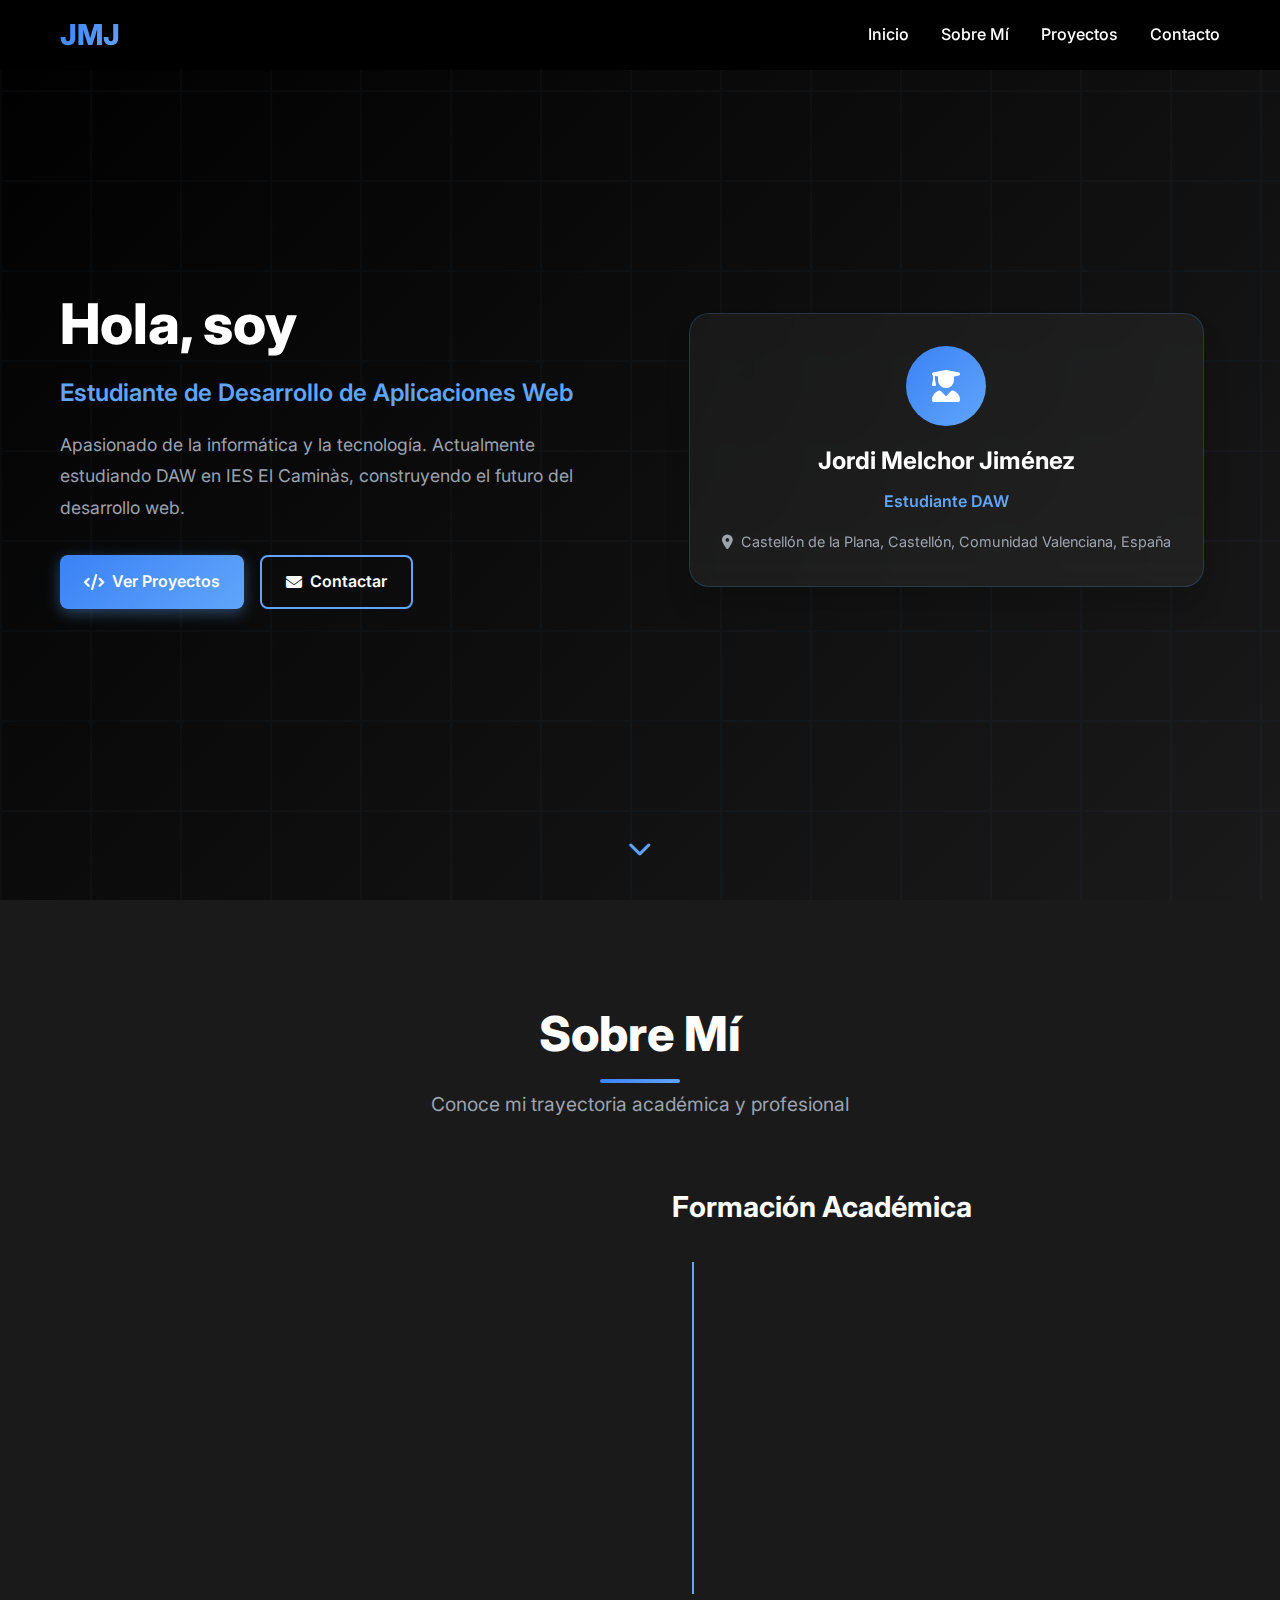
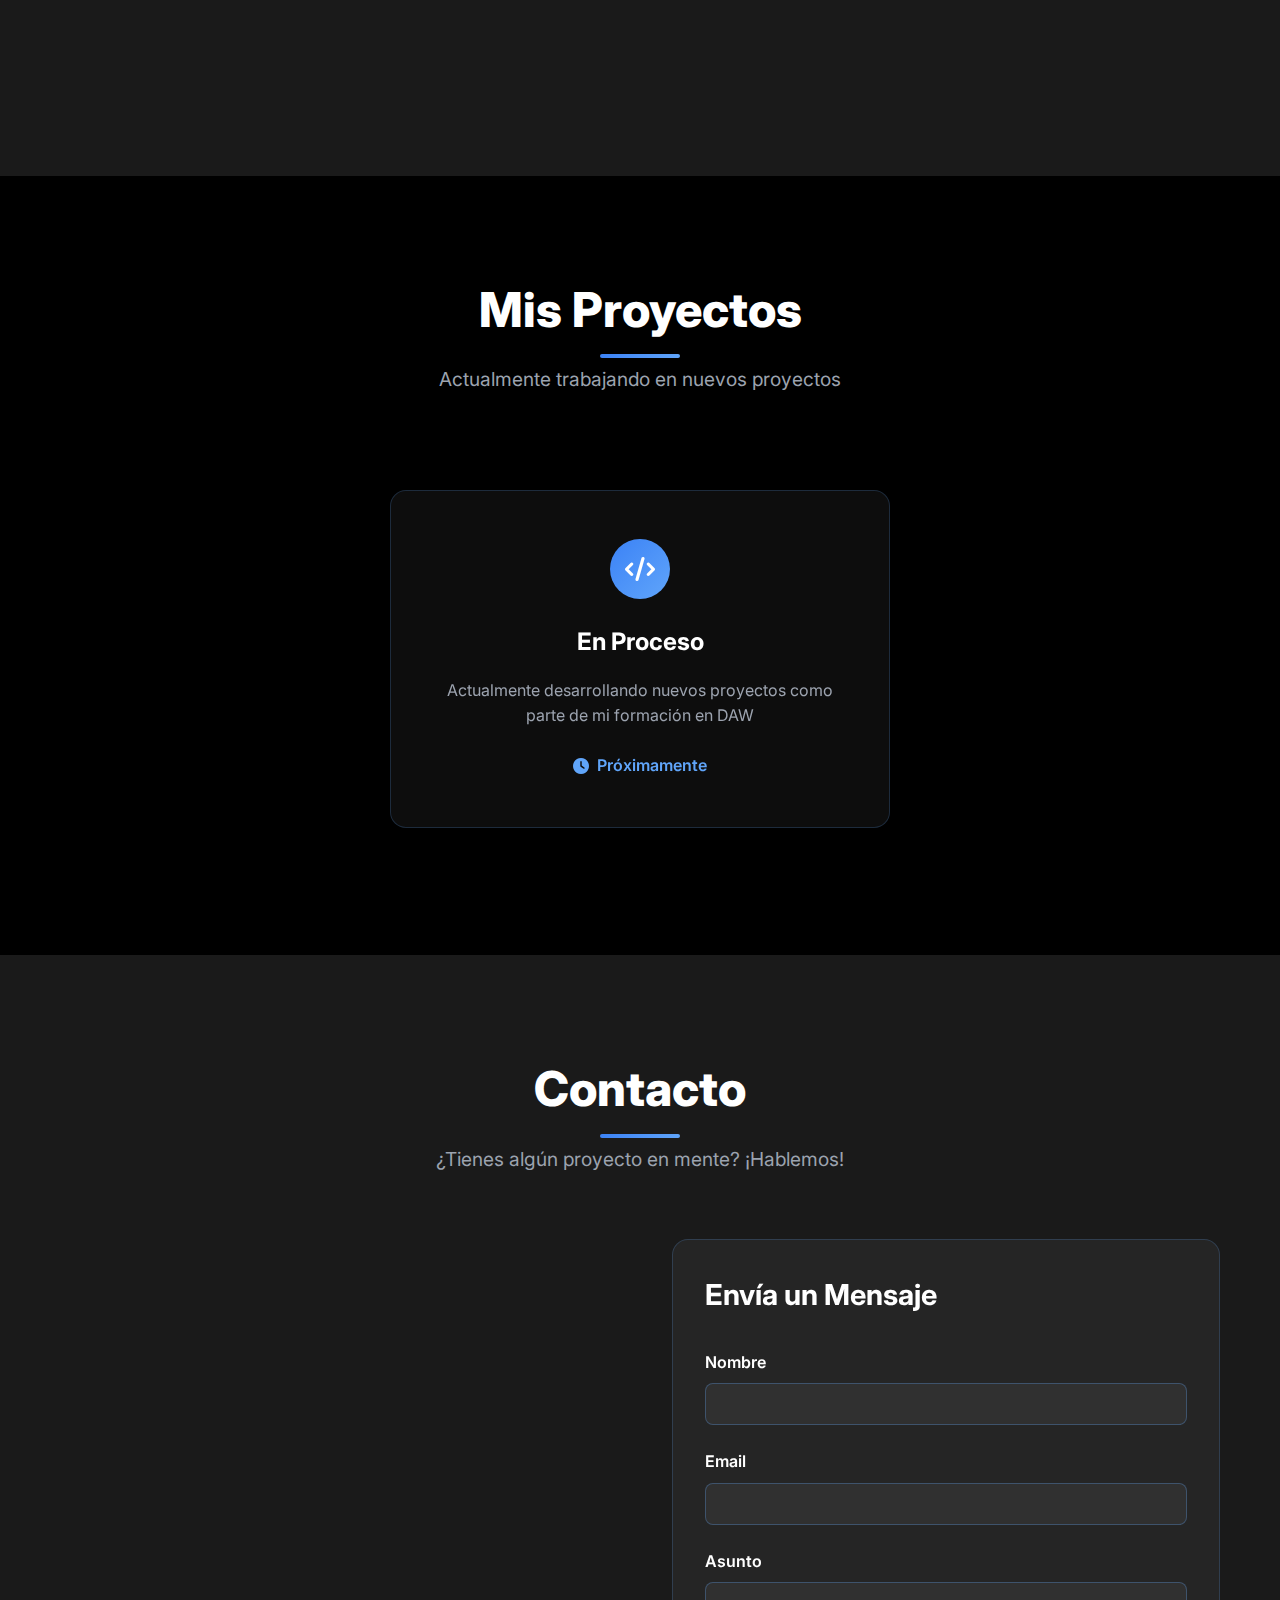
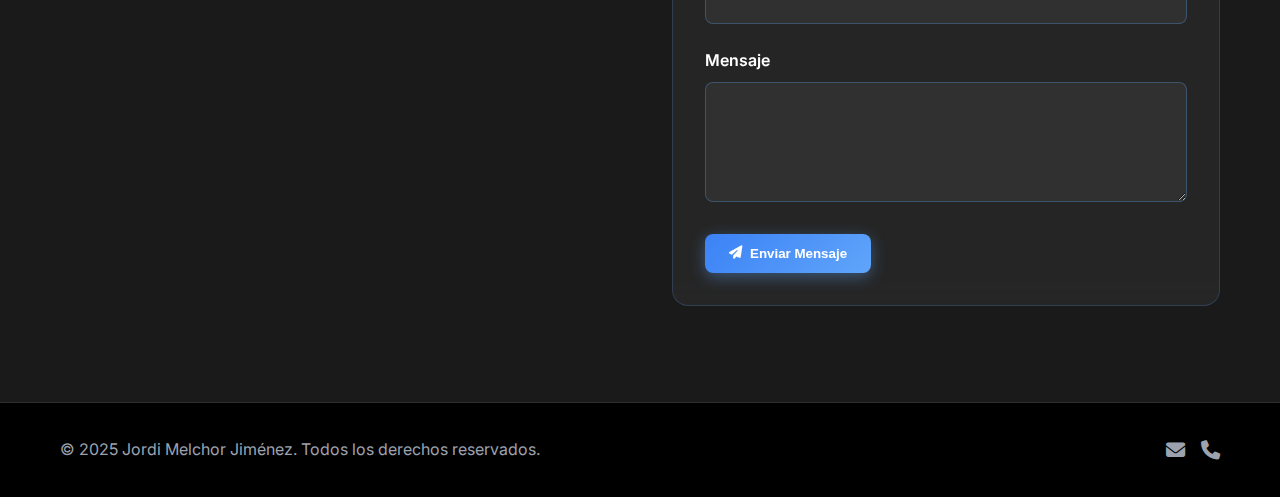
<file: index.html>
<!DOCTYPE html>
<html lang="es">
<head>
    <meta charset="UTF-8">
    <meta name="viewport" content="width=device-width, initial-scale=1.0">
    <title>Jordi Melchor Jiménez - Portfolio</title>
    <link rel="preconnect" href="https://fonts.googleapis.com">
    <link rel="preconnect" href="https://fonts.gstatic.com" crossorigin>
    <link href="https://fonts.googleapis.com/css2?family=Inter:wght@300;400;500;600;700;800&display=swap" rel="stylesheet">
    <link rel="stylesheet" href="https://cdnjs.cloudflare.com/ajax/libs/font-awesome/6.5.0/css/all.min.css">
    <link rel="stylesheet" href="style.css">
</head>
<body>
    <!-- Navegación -->
    <nav class="navbar" id="navbar">
        <div class="nav-container">
            <div class="nav-logo">
                <span class="logo-text">JMJ</span>
            </div>
            <ul class="nav-menu" id="nav-menu">
                <li class="nav-item">
                    <a href="#inicio" class="nav-link">Inicio</a>
                </li>
                <li class="nav-item">
                    <a href="#sobre-mi" class="nav-link">Sobre Mí</a>
                </li>
                <li class="nav-item">
                    <a href="#proyectos" class="nav-link">Proyectos</a>
                </li>
                <li class="nav-item">
                    <a href="#contacto" class="nav-link">Contacto</a>
                </li>
            </ul>
            <div class="hamburger" id="hamburger">
                <span class="bar"></span>
                <span class="bar"></span>
                <span class="bar"></span>
            </div>
        </div>
    </nav>

    <!-- Sección Hero -->
    <section id="inicio" class="hero">
        <div class="hero-container">
            <div class="hero-content">
                <div class="hero-text">
                    <h1 class="hero-title">
                        Hola, soy <span class="highlight">Jordi</span>
                    </h1>
                    <p class="hero-subtitle">Estudiante de Desarrollo de Aplicaciones Web</p>
                    <p class="hero-description">
                        Apasionado de la informática y la tecnología. 
                        Actualmente estudiando DAW en IES El Caminàs, construyendo el futuro del desarrollo web.
                    </p>
                    <div class="hero-buttons">
                        <a href="#proyectos" class="btn btn-primary">
                            <i class="fas fa-code"></i>
                            Ver Proyectos
                        </a>
                        <a href="#contacto" class="btn btn-secondary">
                            <i class="fas fa-envelope"></i>
                            Contactar
                        </a>
                    </div>
                </div>
                <div class="hero-image">
                    <div class="profile-card">
                        <div class="profile-avatar">
                            <i class="fas fa-user-graduate"></i>
                        </div>
                        <div class="profile-info">
                            <h3>Jordi Melchor Jiménez</h3>
                            <p>Estudiante DAW</p>
                            <div class="profile-location">
                                <i class="fas fa-map-marker-alt"></i>
                                <span>Castellón de la Plana, Castellón, Comunidad Valenciana, España</span>
                            </div>
                        </div>
                    </div>
                </div>
            </div>
        </div>
        <div class="hero-scroll">
            <a href="#sobre-mi" class="scroll-indicator">
                <i class="fas fa-chevron-down"></i>
            </a>
        </div>
    </section>

    <!-- Sección Sobre Mí -->
    <section id="sobre-mi" class="about">
        <div class="container">
            <div class="section-header">
                <h2 class="section-title">Sobre Mí</h2>
                <p class="section-subtitle">Conoce mi trayectoria académica y profesional</p>
            </div>
            <div class="about-content">
                <div class="about-text">
                    <div class="about-card">
                        <h3>Mi Historia</h3>
                        <p>
                            Soy un estudiante apasionado por la tecnología y el desarrollo web. 
                            Actualmente curso el Ciclo Formativo de Grado Superior en 
                            <strong>Desarrollo de Aplicaciones Web (DAW)</strong> en el IES El Caminàs.
                        </p>
                        <p>
                            Mi interés por la programación comenzó durante mi formación en 
                            Bachillerato Científico Tecnológico en el IES Juan Bautista Porcar, 
                            donde descubrí mi pasión por crear soluciones digitales innovadoras.
                        </p>
                        <p>
                            Me especializo en tecnologías frontend y backend, siempre buscando 
                            aprender nuevas herramientas y metodologías para crear aplicaciones 
                            web modernas y eficientes.
                        </p>
                    </div>
                </div>
                <div class="about-timeline">
                    <h3>Formación Académica</h3>
                    <div class="timeline">
                        <div class="timeline-item">
                            <div class="timeline-dot"></div>
                            <div class="timeline-content">
                                <div class="timeline-date">2025 - Actualidad</div>
                                <h4>Desarrollo de Aplicaciones Web (DAW)</h4>
                                <p>IES El Caminàs</p>
                                <div class="timeline-skills">
                                    <span class="skill-tag">HTML</span>
                                    <span class="skill-tag">CSS</span>
                                    <span class="skill-tag">Java</span>
                                    <span class="skill-tag">SQL</span>
                                </div>
                            </div>
                        </div>
                        <div class="timeline-item">
                            <div class="timeline-dot"></div>
                            <div class="timeline-content">
                                <div class="timeline-date">2023 - 2025</div>
                                <h4>Bachillerato Científico Tecnológico</h4>
                                <p>IES Juan Bautista Porcar</p>
                                <div class="timeline-skills">
                                    <span class="skill-tag">Matemáticas</span>
                                    <span class="skill-tag">Física</span>
                                    <span class="skill-tag">Tecnología</span>
                                </div>
                            </div>
                        </div>
                    </div>
                </div>
            </div>
        </div>
    </section>

    <!-- Sección Proyectos -->
    <section id="proyectos" class="projects">
        <div class="container">
            <div class="section-header">
                <h2 class="section-title">Mis Proyectos</h2>
                <p class="section-subtitle">Actualmente trabajando en nuevos proyectos</p>
            </div>
            <div class="projects-placeholder">
                <div class="placeholder-card">
                    <div class="placeholder-icon">
                        <i class="fas fa-code"></i>
                    </div>
                    <h3>En Proceso</h3>
                    <p>Actualmente desarrollando nuevos proyectos como parte de mi formación en DAW</p>
                    <div class="placeholder-status">
                        <i class="fas fa-clock"></i>
                        <span>Próximamente</span>
                    </div>
                </div>
            </div>
        </div>
    </section>

    <!-- Sección Contacto -->
    <section id="contacto" class="contact">
        <div class="container">
            <div class="section-header">
                <h2 class="section-title">Contacto</h2>
                <p class="section-subtitle">¿Tienes algún proyecto en mente? ¡Hablemos!</p>
            </div>
            <div class="contact-content">
                <div class="contact-info">
                    <div class="contact-card">
                        <h3>Información de Contacto</h3>
                        <p>
                            Estoy disponible para colaborar en proyectos interesantes, 
                            prácticas profesionales o cualquier consulta relacionada con desarrollo web.
                        </p>
                        <div class="contact-methods">
                            <div class="contact-method">
                                <div class="contact-icon">
                                    <i class="fas fa-envelope"></i>
                                </div>
                                <div class="contact-details">
                                    <h4>Email</h4>
                                    <a href="mailto:jordimelchorjimenez@gmail.com">
                                        jordimelchorjimenez@gmail.com
                                    </a>
                                </div>
                            </div>
                            <div class="contact-method">
                                <div class="contact-icon">
                                    <i class="fas fa-phone"></i>
                                </div>
                                <div class="contact-details">
                                    <h4>Teléfono</h4>
                                    <a href="tel:641600656">641 600 656</a>
                                </div>
                            </div>
                            <div class="contact-method">
                                <div class="contact-icon">
                                    <i class="fas fa-map-marker-alt"></i>
                                </div>
                                <div class="contact-details">
                                    <h4>Ubicación</h4>
                                    <span>Valencia, España</span>
                                </div>
                            </div>
                        </div>
                    </div>
                </div>
                <div class="contact-form-container">
                    <form class="contact-form" id="contact-form">
                        <h3>Envía un Mensaje</h3>
                        <div class="form-group">
                            <label for="name">Nombre</label>
                            <input type="text" id="name" name="name" required>
                        </div>
                        <div class="form-group">
                            <label for="email">Email</label>
                            <input type="email" id="email" name="email" required>
                        </div>
                        <div class="form-group">
                            <label for="subject">Asunto</label>
                            <input type="text" id="subject" name="subject" required>
                        </div>
                        <div class="form-group">
                            <label for="message">Mensaje</label>
                            <textarea id="message" name="message" rows="5" required></textarea>
                        </div>
                        <button type="submit" class="btn btn-primary">
                            <i class="fas fa-paper-plane"></i>
                            Enviar Mensaje
                        </button>
                    </form>
                </div>
            </div>
        </div>
    </section>

    <!-- Footer -->
    <footer class="footer">
        <div class="container">
            <div class="footer-content">
                <p>&copy; 2025 Jordi Melchor Jiménez. Todos los derechos reservados.</p>
                <div class="footer-links">
                    <a href="mailto:jordimelchorjimenez@gmail.com">
                        <i class="fas fa-envelope"></i>
                    </a>
                    <a href="tel:641600656">
                        <i class="fas fa-phone"></i>
                    </a>
                </div>
            </div>
        </div>
    </footer>

    <script src="main.js"></script>
</body>
</html>
</file>
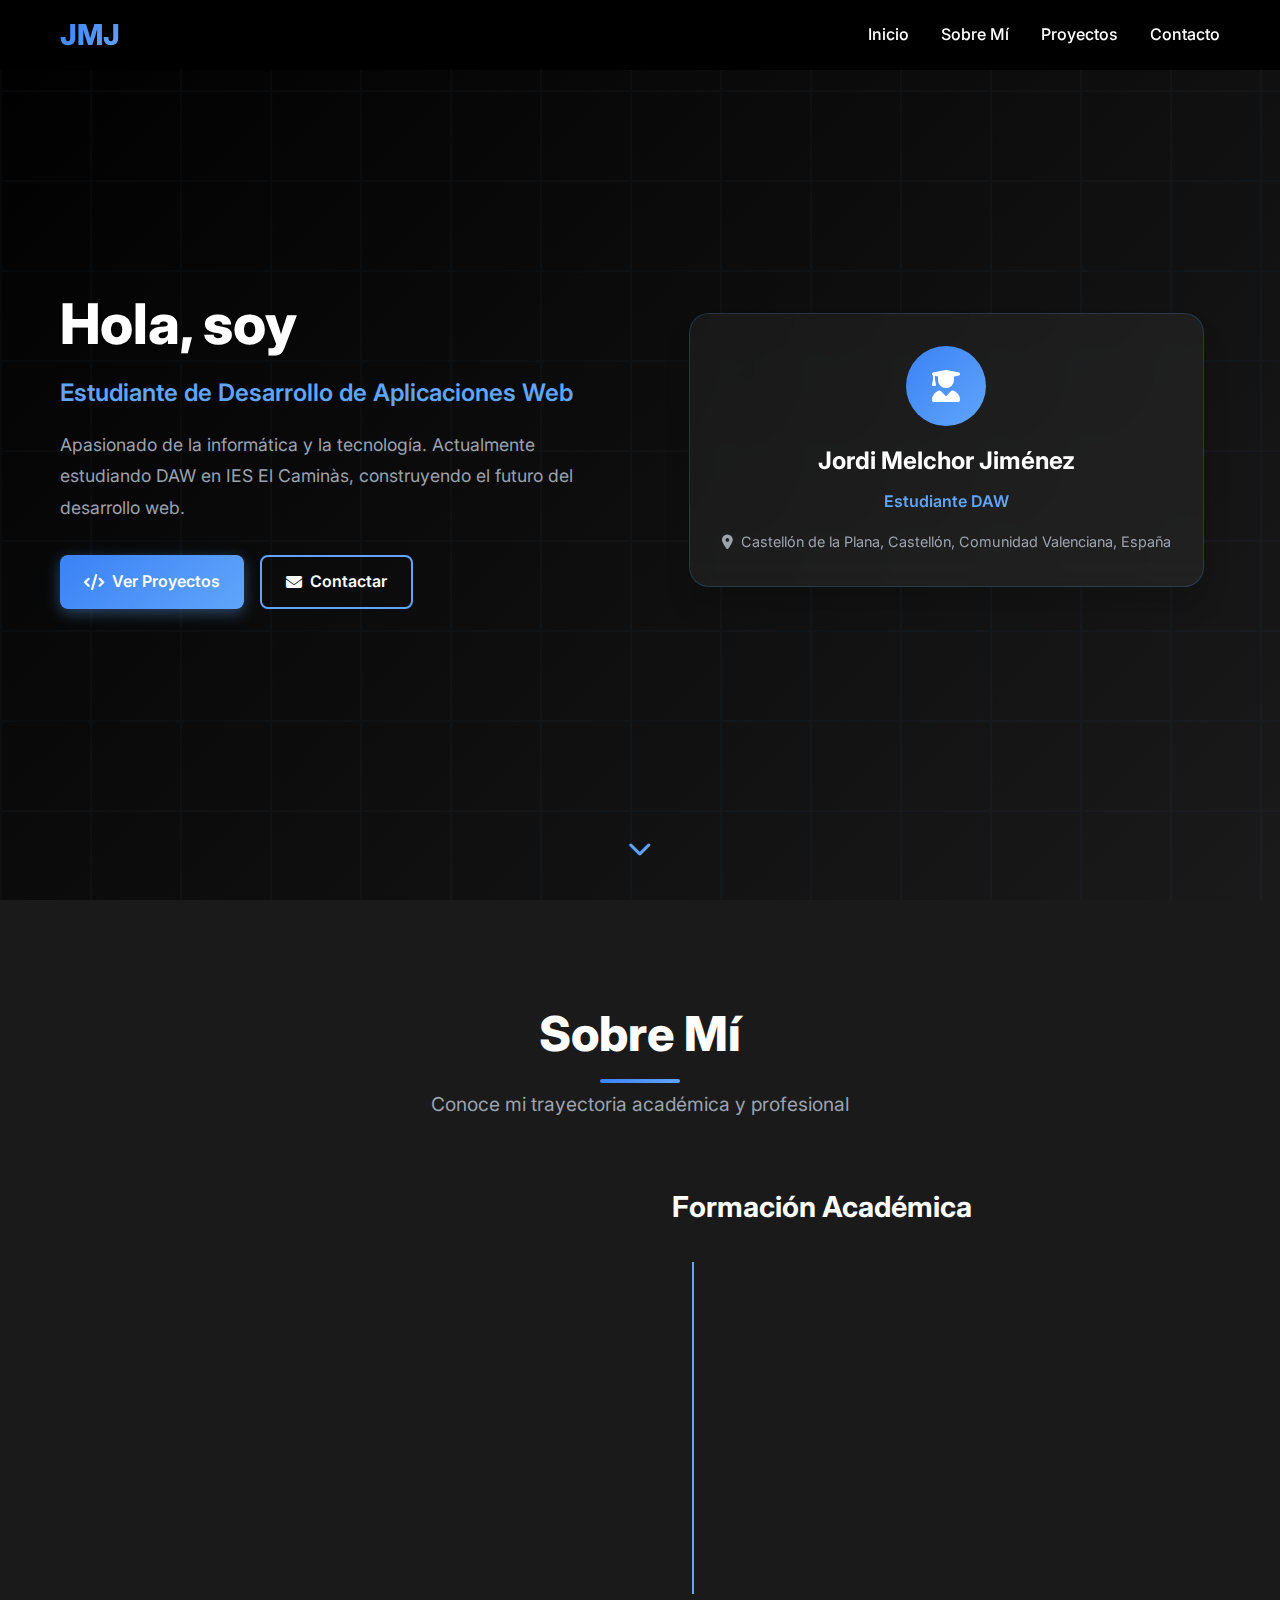
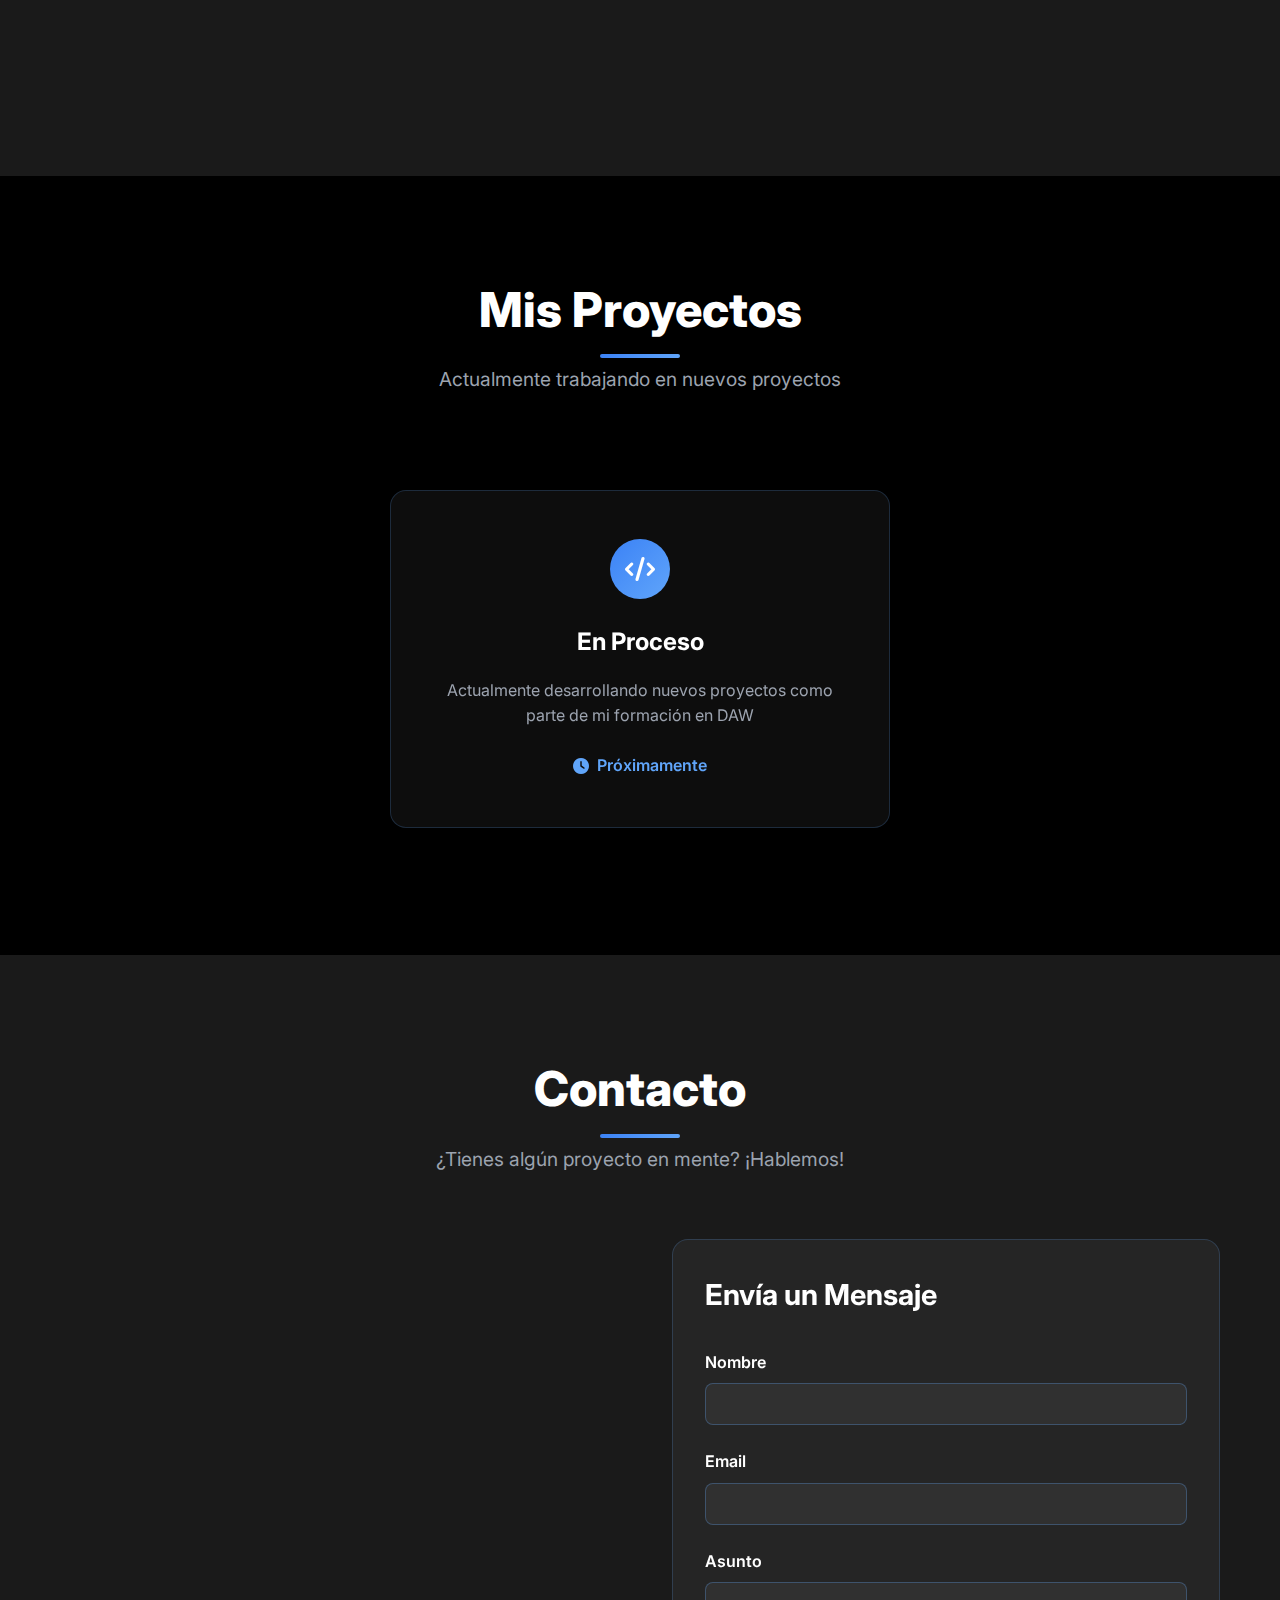
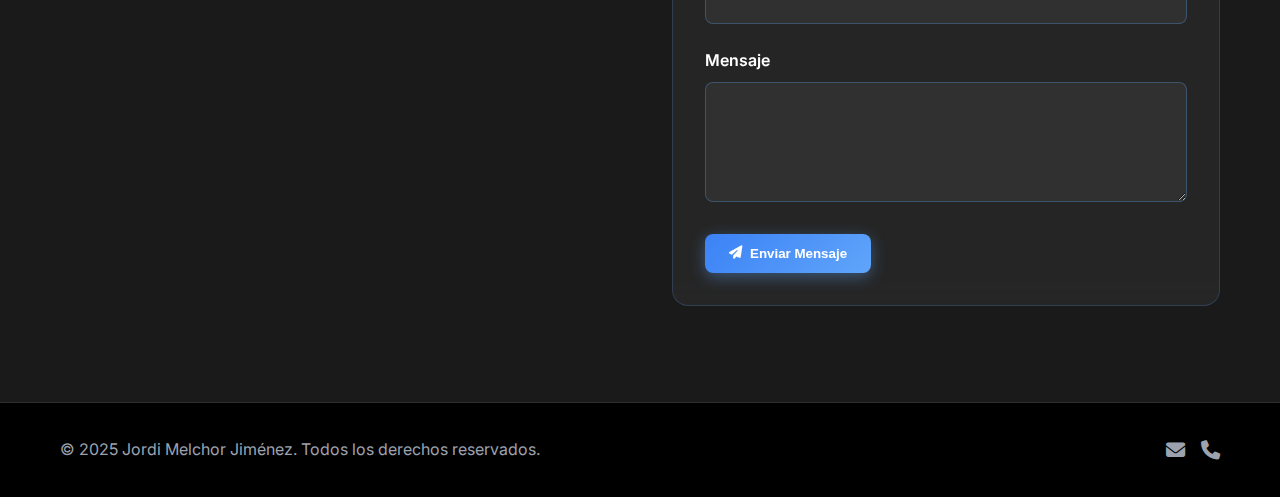
<file: project/index.html>
<!DOCTYPE html>
<html lang="es">
<head>
    <meta charset="UTF-8">
    <meta name="viewport" content="width=device-width, initial-scale=1.0">
    <title>Jordi Melchor Jiménez - Portfolio</title>
    <link rel="preconnect" href="https://fonts.googleapis.com">
    <link rel="preconnect" href="https://fonts.gstatic.com" crossorigin>
    <link href="https://fonts.googleapis.com/css2?family=Inter:wght@300;400;500;600;700;800&display=swap" rel="stylesheet">
    <link rel="stylesheet" href="https://cdnjs.cloudflare.com/ajax/libs/font-awesome/6.5.0/css/all.min.css">
    <link rel="stylesheet" href="style.css">
</head>
<body>
    <!-- Navegación -->
    <nav class="navbar" id="navbar">
        <div class="nav-container">
            <div class="nav-logo">
                <span class="logo-text">JMJ</span>
            </div>
            <ul class="nav-menu" id="nav-menu">
                <li class="nav-item">
                    <a href="#inicio" class="nav-link">Inicio</a>
                </li>
                <li class="nav-item">
                    <a href="#sobre-mi" class="nav-link">Sobre Mí</a>
                </li>
                <li class="nav-item">
                    <a href="#proyectos" class="nav-link">Proyectos</a>
                </li>
                <li class="nav-item">
                    <a href="#contacto" class="nav-link">Contacto</a>
                </li>
            </ul>
            <div class="hamburger" id="hamburger">
                <span class="bar"></span>
                <span class="bar"></span>
                <span class="bar"></span>
            </div>
        </div>
    </nav>

    <!-- Sección Hero -->
    <section id="inicio" class="hero">
        <div class="hero-container">
            <div class="hero-content">
                <div class="hero-text">
                    <h1 class="hero-title">
                        Hola, soy <span class="highlight">Jordi</span>
                    </h1>
                    <p class="hero-subtitle">Estudiante de Desarrollo de Aplicaciones Web</p>
                    <p class="hero-description">
                        Apasionado de la informática y la tecnología. 
                        Actualmente estudiando DAW en IES El Caminàs, construyendo el futuro del desarrollo web.
                    </p>
                    <div class="hero-buttons">
                        <a href="#proyectos" class="btn btn-primary">
                            <i class="fas fa-code"></i>
                            Ver Proyectos
                        </a>
                        <a href="#contacto" class="btn btn-secondary">
                            <i class="fas fa-envelope"></i>
                            Contactar
                        </a>
                    </div>
                </div>
                <div class="hero-image">
                    <div class="profile-card">
                        <div class="profile-avatar">
                            <i class="fas fa-user-graduate"></i>
                        </div>
                        <div class="profile-info">
                            <h3>Jordi Melchor Jiménez</h3>
                            <p>Estudiante DAW</p>
                            <div class="profile-location">
                                <i class="fas fa-map-marker-alt"></i>
                                <span>Castellón de la Plana, Castellón, Comunidad Valenciana, España</span>
                            </div>
                        </div>
                    </div>
                </div>
            </div>
        </div>
        <div class="hero-scroll">
            <a href="#sobre-mi" class="scroll-indicator">
                <i class="fas fa-chevron-down"></i>
            </a>
        </div>
    </section>

    <!-- Sección Sobre Mí -->
    <section id="sobre-mi" class="about">
        <div class="container">
            <div class="section-header">
                <h2 class="section-title">Sobre Mí</h2>
                <p class="section-subtitle">Conoce mi trayectoria académica y profesional</p>
            </div>
            <div class="about-content">
                <div class="about-text">
                    <div class="about-card">
                        <h3>Mi Historia</h3>
                        <p>
                            Soy un estudiante apasionado por la tecnología y el desarrollo web. 
                            Actualmente curso el Ciclo Formativo de Grado Superior en 
                            <strong>Desarrollo de Aplicaciones Web (DAW)</strong> en el IES El Caminàs.
                        </p>
                        <p>
                            Mi interés por la programación comenzó durante mi formación en 
                            Bachillerato Científico Tecnológico en el IES Juan Bautista Porcar, 
                            donde descubrí mi pasión por crear soluciones digitales innovadoras.
                        </p>
                        <p>
                            Me especializo en tecnologías frontend y backend, siempre buscando 
                            aprender nuevas herramientas y metodologías para crear aplicaciones 
                            web modernas y eficientes.
                        </p>
                    </div>
                </div>
                <div class="about-timeline">
                    <h3>Formación Académica</h3>
                    <div class="timeline">
                        <div class="timeline-item">
                            <div class="timeline-dot"></div>
                            <div class="timeline-content">
                                <div class="timeline-date">2025 - Actualidad</div>
                                <h4>Desarrollo de Aplicaciones Web (DAW)</h4>
                                <p>IES El Caminàs</p>
                                <div class="timeline-skills">
                                    <span class="skill-tag">HTML5</span>
                                    <span class="skill-tag">CSS3</span>
                                    <span class="skill-tag">Java</span>
                                    <span class="skill-tag">MySQL</span>
                                </div>
                            </div>
                        </div>
                        <div class="timeline-item">
                            <div class="timeline-dot"></div>
                            <div class="timeline-content">
                                <div class="timeline-date">2023 - 2025</div>
                                <h4>Bachillerato Científico Tecnológico</h4>
                                <p>IES Juan Bautista Porcar</p>
                                <div class="timeline-skills">
                                    <span class="skill-tag">Matemáticas</span>
                                    <span class="skill-tag">Física</span>
                                    <span class="skill-tag">Tecnología</span>
                                </div>
                            </div>
                        </div>
                    </div>
                </div>
            </div>
        </div>
    </section>

    <!-- Sección Proyectos -->
    <section id="proyectos" class="projects">
        <div class="container">
            <div class="section-header">
                <h2 class="section-title">Mis Proyectos</h2>
                <p class="section-subtitle">Actualmente trabajando en nuevos proyectos</p>
            </div>
            <div class="projects-placeholder">
                <div class="placeholder-card">
                    <div class="placeholder-icon">
                        <i class="fas fa-code"></i>
                    </div>
                    <h3>En Proceso</h3>
                    <p>Actualmente desarrollando nuevos proyectos como parte de mi formación en DAW</p>
                    <div class="placeholder-status">
                        <i class="fas fa-clock"></i>
                        <span>Próximamente</span>
                    </div>
                </div>
            </div>
        </div>
    </section>

    <!-- Sección Contacto -->
    <section id="contacto" class="contact">
        <div class="container">
            <div class="section-header">
                <h2 class="section-title">Contacto</h2>
                <p class="section-subtitle">¿Tienes algún proyecto en mente? ¡Hablemos!</p>
            </div>
            <div class="contact-content">
                <div class="contact-info">
                    <div class="contact-card">
                        <h3>Información de Contacto</h3>
                        <p>
                            Estoy disponible para colaborar en proyectos interesantes, 
                            prácticas profesionales o cualquier consulta relacionada con desarrollo web.
                        </p>
                        <div class="contact-methods">
                            <div class="contact-method">
                                <div class="contact-icon">
                                    <i class="fas fa-envelope"></i>
                                </div>
                                <div class="contact-details">
                                    <h4>Email</h4>
                                    <a href="mailto:jordimelchorjimenez@gmail.com">
                                        jordimelchorjimenez@gmail.com
                                    </a>
                                </div>
                            </div>
                            <div class="contact-method">
                                <div class="contact-icon">
                                    <i class="fas fa-phone"></i>
                                </div>
                                <div class="contact-details">
                                    <h4>Teléfono</h4>
                                    <a href="tel:641600656">641 600 656</a>
                                </div>
                            </div>
                            <div class="contact-method">
                                <div class="contact-icon">
                                    <i class="fas fa-map-marker-alt"></i>
                                </div>
                                <div class="contact-details">
                                    <h4>Ubicación</h4>
                                    <span>Valencia, España</span>
                                </div>
                            </div>
                        </div>
                    </div>
                </div>
                <div class="contact-form-container">
                    <form class="contact-form" id="contact-form">
                        <h3>Envía un Mensaje</h3>
                        <div class="form-group">
                            <label for="name">Nombre</label>
                            <input type="text" id="name" name="name" required>
                        </div>
                        <div class="form-group">
                            <label for="email">Email</label>
                            <input type="email" id="email" name="email" required>
                        </div>
                        <div class="form-group">
                            <label for="subject">Asunto</label>
                            <input type="text" id="subject" name="subject" required>
                        </div>
                        <div class="form-group">
                            <label for="message">Mensaje</label>
                            <textarea id="message" name="message" rows="5" required></textarea>
                        </div>
                        <button type="submit" class="btn btn-primary">
                            <i class="fas fa-paper-plane"></i>
                            Enviar Mensaje
                        </button>
                    </form>
                </div>
            </div>
        </div>
    </section>

    <!-- Footer -->
    <footer class="footer">
        <div class="container">
            <div class="footer-content">
                <p>&copy; 2025 Jordi Melchor Jiménez. Todos los derechos reservados.</p>
                <div class="footer-links">
                    <a href="mailto:jordimelchorjimenez@gmail.com">
                        <i class="fas fa-envelope"></i>
                    </a>
                    <a href="tel:641600656">
                        <i class="fas fa-phone"></i>
                    </a>
                </div>
            </div>
        </div>
    </footer>

    <script src="main.js"></script>
</body>
</html>
</file>
<file: style.css>
/* Reset y Variables CSS */
* {
    margin: 0;
    padding: 0;
    box-sizing: border-box;
}

:root {
    /* Colores principales */
    --primary-blue: #60a5fa;
    --primary-blue-dark: #3b82f6;
    --primary-blue-light: #93c5fd;
    --black: #000000;
    --dark-gray: #1a1a1a;
    --medium-gray: #2d2d2d;
    --light-gray: #404040;
    --text-gray: #9ca3af;
    --white: #ffffff;
    
    /* Gradientes */
    --gradient-primary: linear-gradient(135deg, var(--primary-blue-dark), var(--primary-blue));
    --gradient-dark: linear-gradient(135deg, var(--black), var(--dark-gray));
    
    /* Sombras */
    --shadow-sm: 0 2px 4px rgba(0, 0, 0, 0.1);
    --shadow-md: 0 4px 6px rgba(0, 0, 0, 0.1);
    --shadow-lg: 0 10px 15px rgba(0, 0, 0, 0.1);
    --shadow-xl: 0 20px 25px rgba(0, 0, 0, 0.15);
    
    /* Transiciones */
    --transition-fast: 0.2s ease;
    --transition-normal: 0.3s ease;
    --transition-slow: 0.5s ease;
}

/* Estilos base */
html {
    scroll-behavior: smooth;
}

body {
    font-family: 'Inter', -apple-system, BlinkMacSystemFont, 'Segoe UI', Roboto, sans-serif;
    line-height: 1.6;
    color: var(--white);
    background: var(--black);
    overflow-x: hidden;
}

.container {
    max-width: 1200px;
    margin: 0 auto;
    padding: 0 20px;
}

/* Navegación */
.navbar {
    position: fixed;
    top: 0;
    width: 100%;
    background: rgba(0, 0, 0, 0.95);
    backdrop-filter: blur(10px);
    z-index: 1000;
    transition: var(--transition-normal);
}

.navbar.scrolled {
    background: rgba(0, 0, 0, 0.98);
    box-shadow: var(--shadow-lg);
}

.nav-container {
    max-width: 1200px;
    margin: 0 auto;
    padding: 0 20px;
    display: flex;
    justify-content: space-between;
    align-items: center;
    height: 70px;
}

.nav-logo .logo-text {
    font-size: 1.8rem;
    font-weight: 800;
    background: var(--gradient-primary);
    -webkit-background-clip: text;
    -webkit-text-fill-color: transparent;
    background-clip: text;
}

.nav-menu {
    display: flex;
    list-style: none;
    gap: 2rem;
}

.nav-link {
    color: var(--white);
    text-decoration: none;
    font-weight: 500;
    transition: var(--transition-normal);
    position: relative;
}

.nav-link::after {
    content: '';
    position: absolute;
    bottom: -5px;
    left: 0;
    width: 0;
    height: 2px;
    background: var(--primary-blue);
    transition: var(--transition-normal);
}

.nav-link:hover,
.nav-link.active {
    color: var(--primary-blue);
}

.nav-link:hover::after,
.nav-link.active::after {
    width: 100%;
}

.hamburger {
    display: none;
    flex-direction: column;
    cursor: pointer;
}

.hamburger .bar {
    width: 25px;
    height: 3px;
    background: var(--white);
    margin: 3px 0;
    transition: var(--transition-normal);
}

/* Sección Hero */
.hero {
    min-height: 100vh;
    display: flex;
    align-items: center;
    background: var(--gradient-dark);
    position: relative;
    overflow: hidden;
}

.hero::before {
    content: '';
    position: absolute;
    top: 0;
    left: 0;
    right: 0;
    bottom: 0;
    background: url('data:image/svg+xml,<svg xmlns="http://www.w3.org/2000/svg" viewBox="0 0 100 100"><defs><pattern id="grid" width="10" height="10" patternUnits="userSpaceOnUse"><path d="M 10 0 L 0 0 0 10" fill="none" stroke="%2360a5fa" stroke-width="0.5" opacity="0.1"/></pattern></defs><rect width="100" height="100" fill="url(%23grid)"/></svg>');
    opacity: 0.3;
}

.hero-container {
    max-width: 1200px;
    margin: 0 auto;
    padding: 0 20px;
    position: relative;
    z-index: 1;
}

.hero-content {
    display: grid;
    grid-template-columns: 1fr 1fr;
    gap: 4rem;
    align-items: center;
}

.hero-title {
    font-size: 3.5rem;
    font-weight: 800;
    line-height: 1.2;
    margin-bottom: 1rem;
}

.highlight {
    background: var(--gradient-primary);
    -webkit-background-clip: text;
    -webkit-text-fill-color: transparent;
    background-clip: text;
}

.hero-subtitle {
    font-size: 1.5rem;
    color: var(--primary-blue);
    font-weight: 600;
    margin-bottom: 1rem;
}

.hero-description {
    font-size: 1.1rem;
    color: var(--text-gray);
    margin-bottom: 2rem;
    line-height: 1.8;
}

.hero-buttons {
    display: flex;
    gap: 1rem;
    flex-wrap: wrap;
}

.btn {
    display: inline-flex;
    align-items: center;
    gap: 0.5rem;
    padding: 12px 24px;
    border-radius: 8px;
    text-decoration: none;
    font-weight: 600;
    transition: var(--transition-normal);
    border: none;
    cursor: pointer;
}

.btn-primary {
    background: var(--gradient-primary);
    color: var(--white);
    box-shadow: 0 4px 15px rgba(96, 165, 250, 0.4);
}

.btn-primary:hover {
    transform: translateY(-2px);
    box-shadow: 0 8px 25px rgba(96, 165, 250, 0.6);
}

.btn-secondary {
    background: transparent;
    color: var(--white);
    border: 2px solid var(--primary-blue);
}

.btn-secondary:hover {
    background: var(--primary-blue);
    color: var(--white);
    transform: translateY(-2px);
}

.hero-image {
    display: flex;
    justify-content: center;
    align-items: center;
}

.profile-card {
    background: rgba(255, 255, 255, 0.05);
    backdrop-filter: blur(10px);
    border: 1px solid rgba(96, 165, 250, 0.2);
    border-radius: 20px;
    padding: 2rem;
    text-align: center;
    box-shadow: var(--shadow-xl);
    transition: var(--transition-normal);
}

.profile-card:hover {
    transform: translateY(-10px);
    box-shadow: 0 25px 50px rgba(96, 165, 250, 0.3);
}

.profile-avatar {
    width: 80px;
    height: 80px;
    background: var(--gradient-primary);
    border-radius: 50%;
    display: flex;
    align-items: center;
    justify-content: center;
    margin: 0 auto 1rem;
    font-size: 2rem;
    color: var(--white);
}

.profile-info h3 {
    font-size: 1.5rem;
    font-weight: 700;
    margin-bottom: 0.5rem;
}

.profile-info p {
    color: var(--primary-blue);
    font-weight: 600;
    margin-bottom: 1rem;
}

.profile-location {
    display: flex;
    align-items: center;
    justify-content: center;
    gap: 0.5rem;
    color: var(--text-gray);
    font-size: 0.9rem;
}

.hero-scroll {
    position: absolute;
    bottom: 2rem;
    left: 50%;
    transform: translateX(-50%);
}

.scroll-indicator {
    color: var(--primary-blue);
    font-size: 1.5rem;
    animation: bounce 2s infinite;
}

@keyframes bounce {
    0%, 20%, 50%, 80%, 100% {
        transform: translateY(0);
    }
    40% {
        transform: translateY(-10px);
    }
    60% {
        transform: translateY(-5px);
    }
}

/* Secciones generales */
section {
    padding: 6rem 0;
}

.section-header {
    text-align: center;
    margin-bottom: 4rem;
}

.section-title {
    font-size: 3rem;
    font-weight: 800;
    margin-bottom: 1rem;
    position: relative;
}

.section-title::after {
    content: '';
    position: absolute;
    bottom: -10px;
    left: 50%;
    transform: translateX(-50%);
    width: 80px;
    height: 4px;
    background: var(--gradient-primary);
    border-radius: 2px;
}

.section-subtitle {
    font-size: 1.2rem;
    color: var(--text-gray);
    max-width: 600px;
    margin: 0 auto;
}

/* Sección Sobre Mí */
.about {
    background: var(--dark-gray);
}

.about-content {
    display: grid;
    grid-template-columns: 1fr 1fr;
    gap: 4rem;
    align-items: start;
}

.about-card {
    background: rgba(255, 255, 255, 0.05);
    backdrop-filter: blur(10px);
    border: 1px solid rgba(96, 165, 250, 0.2);
    border-radius: 16px;
    padding: 2rem;
}

.about-card h3 {
    font-size: 1.8rem;
    font-weight: 700;
    margin-bottom: 1.5rem;
    color: var(--primary-blue);
}

.about-card p {
    color: var(--text-gray);
    margin-bottom: 1.5rem;
    line-height: 1.8;
}

.about-timeline h3 {
    font-size: 1.8rem;
    font-weight: 700;
    margin-bottom: 2rem;
    color: var(--white);
}

.timeline {
    position: relative;
}

.timeline::before {
    content: '';
    position: absolute;
    left: 20px;
    top: 0;
    bottom: 0;
    width: 2px;
    background: var(--primary-blue);
}

.timeline-item {
    position: relative;
    margin-bottom: 3rem;
    padding-left: 4rem;
}

.timeline-dot {
    position: absolute;
    left: 10px;
    top: 0;
    width: 20px;
    height: 20px;
    background: var(--primary-blue);
    border: 4px solid var(--dark-gray);
    border-radius: 50%;
}

.timeline-date {
    color: var(--primary-blue);
    font-weight: 600;
    font-size: 0.9rem;
    margin-bottom: 0.5rem;
}

.timeline-content h4 {
    font-size: 1.3rem;
    font-weight: 700;
    margin-bottom: 0.5rem;
    color: var(--white);
}

.timeline-content p {
    color: var(--text-gray);
    margin-bottom: 1rem;
}

.timeline-skills {
    display: flex;
    flex-wrap: wrap;
    gap: 0.5rem;
}

.skill-tag {
    background: rgba(96, 165, 250, 0.2);
    color: var(--primary-blue);
    padding: 0.25rem 0.75rem;
    border-radius: 20px;
    font-size: 0.8rem;
    font-weight: 500;
}

/* Sección Proyectos */
.projects {
    background: var(--black);
}

.projects-placeholder {
    display: flex;
    justify-content: center;
    align-items: center;
    min-height: 400px;
}

.placeholder-card {
    background: rgba(255, 255, 255, 0.05);
    backdrop-filter: blur(10px);
    border: 1px solid rgba(96, 165, 250, 0.2);
    border-radius: 16px;
    padding: 3rem;
    text-align: center;
    max-width: 500px;
    width: 100%;
    transition: var(--transition-normal);
}

.placeholder-card:hover {
    transform: translateY(-10px);
    box-shadow: 0 20px 40px rgba(96, 165, 250, 0.3);
    border-color: var(--primary-blue);
}

.placeholder-icon {
    width: 60px;
    height: 60px;
    background: var(--gradient-primary);
    border-radius: 50%;
    display: flex;
    align-items: center;
    justify-content: center;
    font-size: 1.5rem;
    color: var(--white);
    margin: 0 auto 1.5rem;
}

.placeholder-card h3 {
    font-size: 1.5rem;
    font-weight: 700;
    margin-bottom: 1rem;
    color: var(--white);
}

.placeholder-card p {
    color: var(--text-gray);
    margin-bottom: 1.5rem;
    line-height: 1.6;
}

.placeholder-status {
    display: flex;
    align-items: center;
    justify-content: center;
    gap: 0.5rem;
    color: var(--primary-blue);
    font-weight: 600;
}

.placeholder-status i {
    font-size: 1rem;
}

/* Sección Contacto */
.contact {
    background: var(--dark-gray);
}

.contact-content {
    display: grid;
    grid-template-columns: 1fr 1fr;
    gap: 4rem;
}

.contact-card {
    background: rgba(255, 255, 255, 0.05);
    backdrop-filter: blur(10px);
    border: 1px solid rgba(96, 165, 250, 0.2);
    border-radius: 16px;
    padding: 2rem;
}

.contact-card h3 {
    font-size: 1.8rem;
    font-weight: 700;
    margin-bottom: 1rem;
    color: var(--white);
}

.contact-card p {
    color: var(--text-gray);
    margin-bottom: 2rem;
    line-height: 1.6;
}

.contact-methods {
    display: flex;
    flex-direction: column;
    gap: 1.5rem;
}

.contact-method {
    display: flex;
    align-items: center;
    gap: 1rem;
}

.contact-icon {
    width: 50px;
    height: 50px;
    background: var(--gradient-primary);
    border-radius: 50%;
    display: flex;
    align-items: center;
    justify-content: center;
    font-size: 1.2rem;
    color: var(--white);
}

.contact-details h4 {
    font-weight: 600;
    margin-bottom: 0.25rem;
    color: var(--white);
}

.contact-details a,
.contact-details span {
    color: var(--text-gray);
    text-decoration: none;
    transition: var(--transition-normal);
}

.contact-details a:hover {
    color: var(--primary-blue);
}

/* Formulario de contacto */
.contact-form {
    background: rgba(255, 255, 255, 0.05);
    backdrop-filter: blur(10px);
    border: 1px solid rgba(96, 165, 250, 0.2);
    border-radius: 16px;
    padding: 2rem;
}

.contact-form h3 {
    font-size: 1.8rem;
    font-weight: 700;
    margin-bottom: 2rem;
    color: var(--white);
}

.form-group {
    margin-bottom: 1.5rem;
}

.form-group label {
    display: block;
    color: var(--white);
    font-weight: 600;
    margin-bottom: 0.5rem;
}

.form-group input,
.form-group textarea {
    width: 100%;
    padding: 12px 16px;
    border: 1px solid rgba(96, 165, 250, 0.3);
    border-radius: 8px;
    background: rgba(255, 255, 255, 0.05);
    color: var(--white);
    font-family: inherit;
    transition: var(--transition-normal);
}

.form-group input:focus,
.form-group textarea:focus {
    outline: none;
    border-color: var(--primary-blue);
    box-shadow: 0 0 0 3px rgba(96, 165, 250, 0.2);
}

.form-group textarea {
    resize: vertical;
    min-height: 120px;
}

/* Footer */
.footer {
    background: var(--black);
    padding: 2rem 0;
    border-top: 1px solid var(--medium-gray);
}

.footer-content {
    display: flex;
    justify-content: space-between;
    align-items: center;
}

.footer-content p {
    color: var(--text-gray);
}

.footer-links {
    display: flex;
    gap: 1rem;
}

.footer-links a {
    color: var(--text-gray);
    font-size: 1.2rem;
    transition: var(--transition-normal);
}

.footer-links a:hover {
    color: var(--primary-blue);
}

/* Responsive Design */
@media (max-width: 768px) {
    .hamburger {
        display: flex;
    }

    .nav-menu {
        position: fixed;
        top: 70px;
        left: -100%;
        width: 100%;
        height: calc(100vh - 70px);
        background: var(--black);
        flex-direction: column;
        justify-content: center;
        align-items: center;
        transition: var(--transition-normal);
    }

    .nav-menu.active {
        left: 0;
    }

    .nav-menu li {
        margin: 1rem 0;
    }

    .hero-content {
        grid-template-columns: 1fr;
        text-align: center;
        gap: 2rem;
    }

    .hero-title {
        font-size: 2.5rem;
    }

    .about-content,
    .contact-content {
        grid-template-columns: 1fr;
        gap: 2rem;
    }

    .projects-grid {
        grid-template-columns: 1fr;
    }

    .section-title {
        font-size: 2.5rem;
    }

    .footer-content {
        flex-direction: column;
        gap: 1rem;
        text-align: center;
    }
}

@media (max-width: 480px) {
    .container {
        padding: 0 15px;
    }

    .hero-title {
        font-size: 2rem;
    }

    .hero-subtitle {
        font-size: 1.2rem;
    }

    .section-title {
        font-size: 2rem;
    }

    .profile-card,
    .about-card,
    .contact-card,
    .contact-form {
        padding: 1.5rem;
    }

    .btn {
        padding: 10px 20px;
        font-size: 0.9rem;
    }

    .project-header {
        flex-direction: column;
        align-items: flex-start;
        gap: 1rem;
    }
}

/* Animaciones de entrada */
@keyframes fadeInUp {
    from {
        opacity: 0;
        transform: translateY(30px);
    }
    to {
        opacity: 1;
        transform: translateY(0);
    }
}

.fade-in-up {
    animation: fadeInUp 0.8s ease-out;
}

/* Mejoras de accesibilidad */
@media (prefers-reduced-motion: reduce) {
    *,
    *::before,
    *::after {
        animation-duration: 0.01ms !important;
        animation-iteration-count: 1 !important;
        transition-duration: 0.01ms !important;
    }
    
    html {
        scroll-behavior: auto;
    }
}
</file>
<file: project/style.css>
/* Reset y Variables CSS */
* {
    margin: 0;
    padding: 0;
    box-sizing: border-box;
}

:root {
    /* Colores principales */
    --primary-blue: #60a5fa;
    --primary-blue-dark: #3b82f6;
    --primary-blue-light: #93c5fd;
    --black: #000000;
    --dark-gray: #1a1a1a;
    --medium-gray: #2d2d2d;
    --light-gray: #404040;
    --text-gray: #9ca3af;
    --white: #ffffff;
    
    /* Gradientes */
    --gradient-primary: linear-gradient(135deg, var(--primary-blue-dark), var(--primary-blue));
    --gradient-dark: linear-gradient(135deg, var(--black), var(--dark-gray));
    
    /* Sombras */
    --shadow-sm: 0 2px 4px rgba(0, 0, 0, 0.1);
    --shadow-md: 0 4px 6px rgba(0, 0, 0, 0.1);
    --shadow-lg: 0 10px 15px rgba(0, 0, 0, 0.1);
    --shadow-xl: 0 20px 25px rgba(0, 0, 0, 0.15);
    
    /* Transiciones */
    --transition-fast: 0.2s ease;
    --transition-normal: 0.3s ease;
    --transition-slow: 0.5s ease;
}

/* Estilos base */
html {
    scroll-behavior: smooth;
}

body {
    font-family: 'Inter', -apple-system, BlinkMacSystemFont, 'Segoe UI', Roboto, sans-serif;
    line-height: 1.6;
    color: var(--white);
    background: var(--black);
    overflow-x: hidden;
}

.container {
    max-width: 1200px;
    margin: 0 auto;
    padding: 0 20px;
}

/* Navegación */
.navbar {
    position: fixed;
    top: 0;
    width: 100%;
    background: rgba(0, 0, 0, 0.95);
    backdrop-filter: blur(10px);
    z-index: 1000;
    transition: var(--transition-normal);
}

.navbar.scrolled {
    background: rgba(0, 0, 0, 0.98);
    box-shadow: var(--shadow-lg);
}

.nav-container {
    max-width: 1200px;
    margin: 0 auto;
    padding: 0 20px;
    display: flex;
    justify-content: space-between;
    align-items: center;
    height: 70px;
}

.nav-logo .logo-text {
    font-size: 1.8rem;
    font-weight: 800;
    background: var(--gradient-primary);
    -webkit-background-clip: text;
    -webkit-text-fill-color: transparent;
    background-clip: text;
}

.nav-menu {
    display: flex;
    list-style: none;
    gap: 2rem;
}

.nav-link {
    color: var(--white);
    text-decoration: none;
    font-weight: 500;
    transition: var(--transition-normal);
    position: relative;
}

.nav-link::after {
    content: '';
    position: absolute;
    bottom: -5px;
    left: 0;
    width: 0;
    height: 2px;
    background: var(--primary-blue);
    transition: var(--transition-normal);
}

.nav-link:hover,
.nav-link.active {
    color: var(--primary-blue);
}

.nav-link:hover::after,
.nav-link.active::after {
    width: 100%;
}

.hamburger {
    display: none;
    flex-direction: column;
    cursor: pointer;
}

.hamburger .bar {
    width: 25px;
    height: 3px;
    background: var(--white);
    margin: 3px 0;
    transition: var(--transition-normal);
}

/* Sección Hero */
.hero {
    min-height: 100vh;
    display: flex;
    align-items: center;
    background: var(--gradient-dark);
    position: relative;
    overflow: hidden;
}

.hero::before {
    content: '';
    position: absolute;
    top: 0;
    left: 0;
    right: 0;
    bottom: 0;
    background: url('data:image/svg+xml,<svg xmlns="http://www.w3.org/2000/svg" viewBox="0 0 100 100"><defs><pattern id="grid" width="10" height="10" patternUnits="userSpaceOnUse"><path d="M 10 0 L 0 0 0 10" fill="none" stroke="%2360a5fa" stroke-width="0.5" opacity="0.1"/></pattern></defs><rect width="100" height="100" fill="url(%23grid)"/></svg>');
    opacity: 0.3;
}

.hero-container {
    max-width: 1200px;
    margin: 0 auto;
    padding: 0 20px;
    position: relative;
    z-index: 1;
}

.hero-content {
    display: grid;
    grid-template-columns: 1fr 1fr;
    gap: 4rem;
    align-items: center;
}

.hero-title {
    font-size: 3.5rem;
    font-weight: 800;
    line-height: 1.2;
    margin-bottom: 1rem;
}

.highlight {
    background: var(--gradient-primary);
    -webkit-background-clip: text;
    -webkit-text-fill-color: transparent;
    background-clip: text;
}

.hero-subtitle {
    font-size: 1.5rem;
    color: var(--primary-blue);
    font-weight: 600;
    margin-bottom: 1rem;
}

.hero-description {
    font-size: 1.1rem;
    color: var(--text-gray);
    margin-bottom: 2rem;
    line-height: 1.8;
}

.hero-buttons {
    display: flex;
    gap: 1rem;
    flex-wrap: wrap;
}

.btn {
    display: inline-flex;
    align-items: center;
    gap: 0.5rem;
    padding: 12px 24px;
    border-radius: 8px;
    text-decoration: none;
    font-weight: 600;
    transition: var(--transition-normal);
    border: none;
    cursor: pointer;
}

.btn-primary {
    background: var(--gradient-primary);
    color: var(--white);
    box-shadow: 0 4px 15px rgba(96, 165, 250, 0.4);
}

.btn-primary:hover {
    transform: translateY(-2px);
    box-shadow: 0 8px 25px rgba(96, 165, 250, 0.6);
}

.btn-secondary {
    background: transparent;
    color: var(--white);
    border: 2px solid var(--primary-blue);
}

.btn-secondary:hover {
    background: var(--primary-blue);
    color: var(--white);
    transform: translateY(-2px);
}

.hero-image {
    display: flex;
    justify-content: center;
    align-items: center;
}

.profile-card {
    background: rgba(255, 255, 255, 0.05);
    backdrop-filter: blur(10px);
    border: 1px solid rgba(96, 165, 250, 0.2);
    border-radius: 20px;
    padding: 2rem;
    text-align: center;
    box-shadow: var(--shadow-xl);
    transition: var(--transition-normal);
}

.profile-card:hover {
    transform: translateY(-10px);
    box-shadow: 0 25px 50px rgba(96, 165, 250, 0.3);
}

.profile-avatar {
    width: 80px;
    height: 80px;
    background: var(--gradient-primary);
    border-radius: 50%;
    display: flex;
    align-items: center;
    justify-content: center;
    margin: 0 auto 1rem;
    font-size: 2rem;
    color: var(--white);
}

.profile-info h3 {
    font-size: 1.5rem;
    font-weight: 700;
    margin-bottom: 0.5rem;
}

.profile-info p {
    color: var(--primary-blue);
    font-weight: 600;
    margin-bottom: 1rem;
}

.profile-location {
    display: flex;
    align-items: center;
    justify-content: center;
    gap: 0.5rem;
    color: var(--text-gray);
    font-size: 0.9rem;
}

.hero-scroll {
    position: absolute;
    bottom: 2rem;
    left: 50%;
    transform: translateX(-50%);
}

.scroll-indicator {
    color: var(--primary-blue);
    font-size: 1.5rem;
    animation: bounce 2s infinite;
}

@keyframes bounce {
    0%, 20%, 50%, 80%, 100% {
        transform: translateY(0);
    }
    40% {
        transform: translateY(-10px);
    }
    60% {
        transform: translateY(-5px);
    }
}

/* Secciones generales */
section {
    padding: 6rem 0;
}

.section-header {
    text-align: center;
    margin-bottom: 4rem;
}

.section-title {
    font-size: 3rem;
    font-weight: 800;
    margin-bottom: 1rem;
    position: relative;
}

.section-title::after {
    content: '';
    position: absolute;
    bottom: -10px;
    left: 50%;
    transform: translateX(-50%);
    width: 80px;
    height: 4px;
    background: var(--gradient-primary);
    border-radius: 2px;
}

.section-subtitle {
    font-size: 1.2rem;
    color: var(--text-gray);
    max-width: 600px;
    margin: 0 auto;
}

/* Sección Sobre Mí */
.about {
    background: var(--dark-gray);
}

.about-content {
    display: grid;
    grid-template-columns: 1fr 1fr;
    gap: 4rem;
    align-items: start;
}

.about-card {
    background: rgba(255, 255, 255, 0.05);
    backdrop-filter: blur(10px);
    border: 1px solid rgba(96, 165, 250, 0.2);
    border-radius: 16px;
    padding: 2rem;
}

.about-card h3 {
    font-size: 1.8rem;
    font-weight: 700;
    margin-bottom: 1.5rem;
    color: var(--primary-blue);
}

.about-card p {
    color: var(--text-gray);
    margin-bottom: 1.5rem;
    line-height: 1.8;
}

.about-timeline h3 {
    font-size: 1.8rem;
    font-weight: 700;
    margin-bottom: 2rem;
    color: var(--white);
}

.timeline {
    position: relative;
}

.timeline::before {
    content: '';
    position: absolute;
    left: 20px;
    top: 0;
    bottom: 0;
    width: 2px;
    background: var(--primary-blue);
}

.timeline-item {
    position: relative;
    margin-bottom: 3rem;
    padding-left: 4rem;
}

.timeline-dot {
    position: absolute;
    left: 10px;
    top: 0;
    width: 20px;
    height: 20px;
    background: var(--primary-blue);
    border: 4px solid var(--dark-gray);
    border-radius: 50%;
}

.timeline-date {
    color: var(--primary-blue);
    font-weight: 600;
    font-size: 0.9rem;
    margin-bottom: 0.5rem;
}

.timeline-content h4 {
    font-size: 1.3rem;
    font-weight: 700;
    margin-bottom: 0.5rem;
    color: var(--white);
}

.timeline-content p {
    color: var(--text-gray);
    margin-bottom: 1rem;
}

.timeline-skills {
    display: flex;
    flex-wrap: wrap;
    gap: 0.5rem;
}

.skill-tag {
    background: rgba(96, 165, 250, 0.2);
    color: var(--primary-blue);
    padding: 0.25rem 0.75rem;
    border-radius: 20px;
    font-size: 0.8rem;
    font-weight: 500;
}

/* Sección Proyectos */
.projects {
    background: var(--black);
}

.projects-placeholder {
    display: flex;
    justify-content: center;
    align-items: center;
    min-height: 400px;
}

.placeholder-card {
    background: rgba(255, 255, 255, 0.05);
    backdrop-filter: blur(10px);
    border: 1px solid rgba(96, 165, 250, 0.2);
    border-radius: 16px;
    padding: 3rem;
    text-align: center;
    max-width: 500px;
    width: 100%;
    transition: var(--transition-normal);
}

.placeholder-card:hover {
    transform: translateY(-10px);
    box-shadow: 0 20px 40px rgba(96, 165, 250, 0.3);
    border-color: var(--primary-blue);
}

.placeholder-icon {
    width: 60px;
    height: 60px;
    background: var(--gradient-primary);
    border-radius: 50%;
    display: flex;
    align-items: center;
    justify-content: center;
    font-size: 1.5rem;
    color: var(--white);
    margin: 0 auto 1.5rem;
}

.placeholder-card h3 {
    font-size: 1.5rem;
    font-weight: 700;
    margin-bottom: 1rem;
    color: var(--white);
}

.placeholder-card p {
    color: var(--text-gray);
    margin-bottom: 1.5rem;
    line-height: 1.6;
}

.placeholder-status {
    display: flex;
    align-items: center;
    justify-content: center;
    gap: 0.5rem;
    color: var(--primary-blue);
    font-weight: 600;
}

.placeholder-status i {
    font-size: 1rem;
}

/* Sección Contacto */
.contact {
    background: var(--dark-gray);
}

.contact-content {
    display: grid;
    grid-template-columns: 1fr 1fr;
    gap: 4rem;
}

.contact-card {
    background: rgba(255, 255, 255, 0.05);
    backdrop-filter: blur(10px);
    border: 1px solid rgba(96, 165, 250, 0.2);
    border-radius: 16px;
    padding: 2rem;
}

.contact-card h3 {
    font-size: 1.8rem;
    font-weight: 700;
    margin-bottom: 1rem;
    color: var(--white);
}

.contact-card p {
    color: var(--text-gray);
    margin-bottom: 2rem;
    line-height: 1.6;
}

.contact-methods {
    display: flex;
    flex-direction: column;
    gap: 1.5rem;
}

.contact-method {
    display: flex;
    align-items: center;
    gap: 1rem;
}

.contact-icon {
    width: 50px;
    height: 50px;
    background: var(--gradient-primary);
    border-radius: 50%;
    display: flex;
    align-items: center;
    justify-content: center;
    font-size: 1.2rem;
    color: var(--white);
}

.contact-details h4 {
    font-weight: 600;
    margin-bottom: 0.25rem;
    color: var(--white);
}

.contact-details a,
.contact-details span {
    color: var(--text-gray);
    text-decoration: none;
    transition: var(--transition-normal);
}

.contact-details a:hover {
    color: var(--primary-blue);
}

/* Formulario de contacto */
.contact-form {
    background: rgba(255, 255, 255, 0.05);
    backdrop-filter: blur(10px);
    border: 1px solid rgba(96, 165, 250, 0.2);
    border-radius: 16px;
    padding: 2rem;
}

.contact-form h3 {
    font-size: 1.8rem;
    font-weight: 700;
    margin-bottom: 2rem;
    color: var(--white);
}

.form-group {
    margin-bottom: 1.5rem;
}

.form-group label {
    display: block;
    color: var(--white);
    font-weight: 600;
    margin-bottom: 0.5rem;
}

.form-group input,
.form-group textarea {
    width: 100%;
    padding: 12px 16px;
    border: 1px solid rgba(96, 165, 250, 0.3);
    border-radius: 8px;
    background: rgba(255, 255, 255, 0.05);
    color: var(--white);
    font-family: inherit;
    transition: var(--transition-normal);
}

.form-group input:focus,
.form-group textarea:focus {
    outline: none;
    border-color: var(--primary-blue);
    box-shadow: 0 0 0 3px rgba(96, 165, 250, 0.2);
}

.form-group textarea {
    resize: vertical;
    min-height: 120px;
}

/* Footer */
.footer {
    background: var(--black);
    padding: 2rem 0;
    border-top: 1px solid var(--medium-gray);
}

.footer-content {
    display: flex;
    justify-content: space-between;
    align-items: center;
}

.footer-content p {
    color: var(--text-gray);
}

.footer-links {
    display: flex;
    gap: 1rem;
}

.footer-links a {
    color: var(--text-gray);
    font-size: 1.2rem;
    transition: var(--transition-normal);
}

.footer-links a:hover {
    color: var(--primary-blue);
}

/* Responsive Design */
@media (max-width: 768px) {
    .hamburger {
        display: flex;
    }

    .nav-menu {
        position: fixed;
        top: 70px;
        left: -100%;
        width: 100%;
        height: calc(100vh - 70px);
        background: var(--black);
        flex-direction: column;
        justify-content: center;
        align-items: center;
        transition: var(--transition-normal);
    }

    .nav-menu.active {
        left: 0;
    }

    .nav-menu li {
        margin: 1rem 0;
    }

    .hero-content {
        grid-template-columns: 1fr;
        text-align: center;
        gap: 2rem;
    }

    .hero-title {
        font-size: 2.5rem;
    }

    .about-content,
    .contact-content {
        grid-template-columns: 1fr;
        gap: 2rem;
    }

    .projects-grid {
        grid-template-columns: 1fr;
    }

    .section-title {
        font-size: 2.5rem;
    }

    .footer-content {
        flex-direction: column;
        gap: 1rem;
        text-align: center;
    }
}

@media (max-width: 480px) {
    .container {
        padding: 0 15px;
    }

    .hero-title {
        font-size: 2rem;
    }

    .hero-subtitle {
        font-size: 1.2rem;
    }

    .section-title {
        font-size: 2rem;
    }

    .profile-card,
    .about-card,
    .contact-card,
    .contact-form {
        padding: 1.5rem;
    }

    .btn {
        padding: 10px 20px;
        font-size: 0.9rem;
    }

    .project-header {
        flex-direction: column;
        align-items: flex-start;
        gap: 1rem;
    }
}

/* Animaciones de entrada */
@keyframes fadeInUp {
    from {
        opacity: 0;
        transform: translateY(30px);
    }
    to {
        opacity: 1;
        transform: translateY(0);
    }
}

.fade-in-up {
    animation: fadeInUp 0.8s ease-out;
}

/* Mejoras de accesibilidad */
@media (prefers-reduced-motion: reduce) {
    *,
    *::before,
    *::after {
        animation-duration: 0.01ms !important;
        animation-iteration-count: 1 !important;
        transition-duration: 0.01ms !important;
    }
    
    html {
        scroll-behavior: auto;
    }
}
</file>
